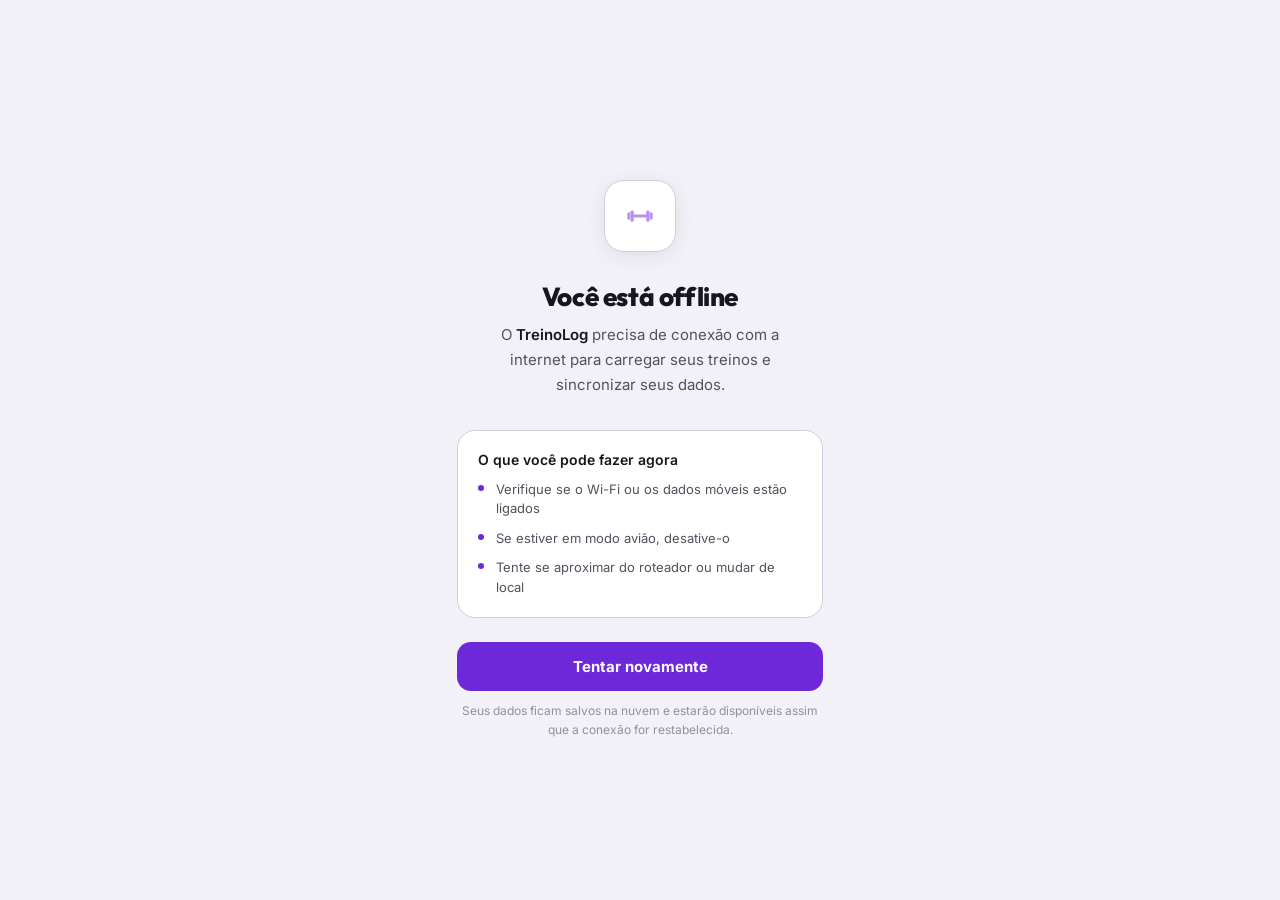
<file: offline.html>
<!DOCTYPE html>
<html lang="pt-BR" data-theme="light">
<head>
<meta charset="UTF-8"/>
<meta name="viewport" content="width=device-width, initial-scale=1.0, maximum-scale=1.0, user-scalable=no, viewport-fit=cover"/>
<meta name="apple-mobile-web-app-capable" content="yes"/>
<meta name="apple-mobile-web-app-status-bar-style" content="black-translucent"/>
<meta name="theme-color" content="#f2f1f7"/>
<title>TreinoLog — Sem conexão</title>
<link rel="preconnect" href="https://fonts.googleapis.com"/>
<link rel="preconnect" href="https://fonts.gstatic.com" crossorigin/>
<link href="https://fonts.googleapis.com/css2?family=Outfit:wght@400;700;800&family=Inter:wght@400;500;600&display=swap" rel="stylesheet"/>
<style>
*{box-sizing:border-box;margin:0;padding:0}
:root{
  --bg:#f2f1f7;--surface:#ffffff;--border:#cfccdd;
  --accent:#6d28d9;--text:#16161e;--text2:#52525e;--text3:#9090a0;
  --safe-top:max(env(safe-area-inset-top,0px),44px);
  --safe-bot:max(env(safe-area-inset-bottom,0px),24px);
}
@media(prefers-color-scheme:dark){
  :root{--bg:#08080a;--surface:#141417;--border:#2c2c32;--accent:#a78bfa;--text:#fbfbfd;--text2:#a0a0aa;--text3:#5a5a64}
}
html,body{height:100%;background:var(--bg);color:var(--text);font-family:'Inter',sans-serif;font-size:15px}
body{display:flex;flex-direction:column;align-items:center;justify-content:center;padding:calc(var(--safe-top) + 24px) 32px calc(var(--safe-bot) + 24px);text-align:center;max-width:430px;margin:0 auto}
.icon{width:72px;height:72px;border-radius:20px;background:var(--surface);border:1px solid var(--border);display:flex;align-items:center;justify-content:center;margin:0 auto 28px;box-shadow:0 4px 20px rgba(0,0,0,.08)}
.icon svg{opacity:.5}
h1{font-family:'Outfit',sans-serif;font-weight:800;font-size:26px;letter-spacing:-.4px;margin-bottom:10px}
.subtitle{font-size:15px;color:var(--text2);line-height:1.65;margin-bottom:32px;max-width:300px}
.subtitle strong{color:var(--text);font-weight:600}
.card{background:var(--surface);border:1px solid var(--border);border-radius:18px;padding:20px;margin-bottom:24px;width:100%;text-align:left}
.card-title{font-weight:600;font-size:14px;margin-bottom:12px;display:flex;align-items:center;gap:8px}
.step{display:flex;align-items:flex-start;gap:12px;margin-bottom:10px;font-size:13px;color:var(--text2);line-height:1.5}
.step:last-child{margin-bottom:0}
.step-dot{width:6px;height:6px;border-radius:50%;background:var(--accent);flex-shrink:0;margin-top:5px}
.btn{width:100%;padding:15px;border-radius:14px;border:none;background:var(--accent);color:#fff;font-family:'Inter',sans-serif;font-size:15px;font-weight:700;cursor:pointer;margin-bottom:10px}
.hint{font-size:12px;color:var(--text3);line-height:1.6}
</style>
</head>
<body>
  <div class="icon">
    <svg width="36" height="36" viewBox="0 0 64 64" fill="none">
      <rect x="19" y="29.5" width="26" height="5" rx="2.5" fill="var(--accent)"/>
      <rect x="15" y="22" width="6" height="20" rx="2.6" fill="var(--accent)"/>
      <rect x="43" y="22" width="6" height="20" rx="2.6" fill="var(--accent)"/>
      <rect x="9.5" y="25.5" width="5" height="13" rx="2.3" fill="var(--accent)"/>
      <rect x="49.5" y="25.5" width="5" height="13" rx="2.3" fill="var(--accent)"/>
    </svg>
  </div>

  <h1>Você está offline</h1>
  <p class="subtitle">O <strong>TreinoLog</strong> precisa de conexão com a internet para carregar seus treinos e sincronizar seus dados.</p>

  <div class="card">
    <div class="card-title">O que você pode fazer agora</div>
    <div class="step"><div class="step-dot"></div><span>Verifique se o Wi-Fi ou os dados móveis estão ligados</span></div>
    <div class="step"><div class="step-dot"></div><span>Se estiver em modo avião, desative-o</span></div>
    <div class="step"><div class="step-dot"></div><span>Tente se aproximar do roteador ou mudar de local</span></div>
  </div>

  <button class="btn" onclick="location.reload()">Tentar novamente</button>
  <p class="hint">Seus dados ficam salvos na nuvem e estarão disponíveis assim que a conexão for restabelecida.</p>
</body>
</html>
</file>
